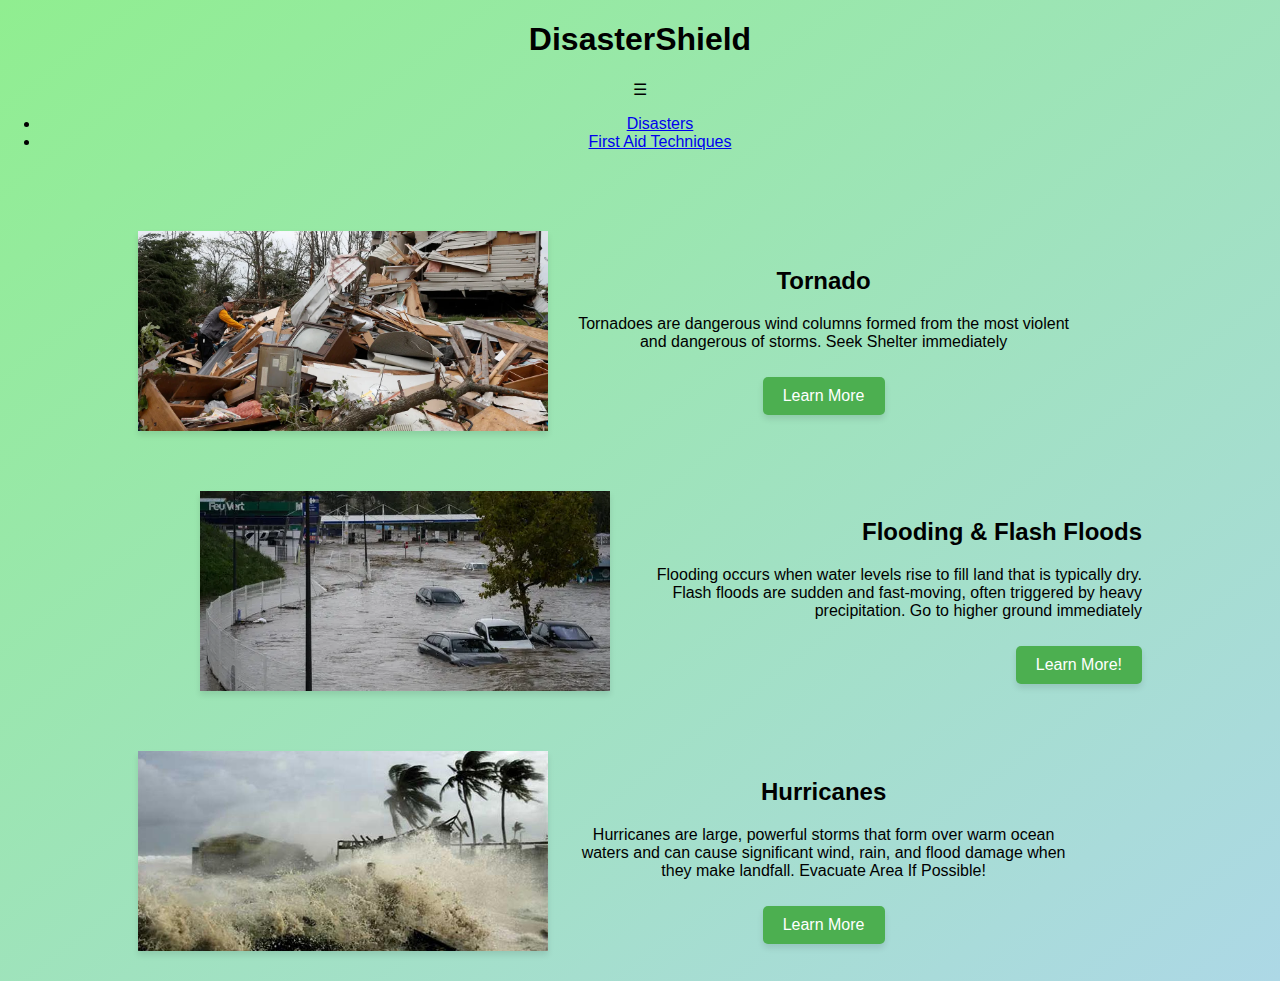
<file: PlutoHacks/index.html>
<!DOCTYPE html>
<html lang="en">
<head>
    <meta charset="UTF-8">
    <meta name="viewport" content="width=device-width, initial-scale=1.0">
    <title>Natural Disasters Overview</title>
    <link rel="stylesheet" href="stylesindex.css">
</head>
<body>
    <header>
        <h1>DisasterShield</h1>
        <nav>
            <div class="hamburger" onclick="toggleMenu()">☰</div>
            <ul id="menu">
                <li><a href="index.html">Disasters</a></li>
                <li><a href="faindex.html">First Aid Techniques</a></li>
            </ul>
        </nav>
    </header>
    <div class="content-container">
        <div class="content-wrapper left">
            <div class="image-wrapper"><img src="index images/tornado rubble.jpg" alt="Tornado Rubble"></div>
            <div class="text-wrapper">
                <h2>Tornado</h2>
                <p>Tornadoes are dangerous wind columns formed from the most violent and dangerous of storms. Seek Shelter immediately</p>
                <button onclick="location.href='page1.html'">Learn More</button>
            </div>
        </div>
        <div class="content-wrapper right">
            <div class="image-wrapper"><img src="index images/flooding.jpg" alt="Flood Image"></div>
            <div class="text-wrapper">
                <h2>Flooding & Flash Floods</h2>
                <p>Flooding occurs when water levels rise to fill land that is typically dry. Flash floods are sudden and fast-moving, often triggered by heavy precipitation. Go to higher ground immediately</p>
                <button onclick="location.href='page2.html'">Learn More!</button>
            </div>
        </div>
        <div class="content-wrapper left">
            <div class="image-wrapper"><img src="index images/hurricane.jpg" alt="Hurricane Image"></div>
            <div class="text-wrapper">
                <h2>Hurricanes</h2>
                <p>Hurricanes are large, powerful storms that form over warm ocean waters and can cause significant wind, rain, and flood damage when they make landfall. Evacuate Area If Possible!</p>
                <button onclick="location.href='page3.html'">Learn More</button>
            </div>
        </div>
    </div>
</body>
<script>
    function toggleMenu() {
        var menu = document.getElementById('menu');
        if (menu.style.display === 'block') {
            menu.style.display = 'none';
        } else {
            menu.style.display = 'block';
        }
    }
</script>
</html>
</file>
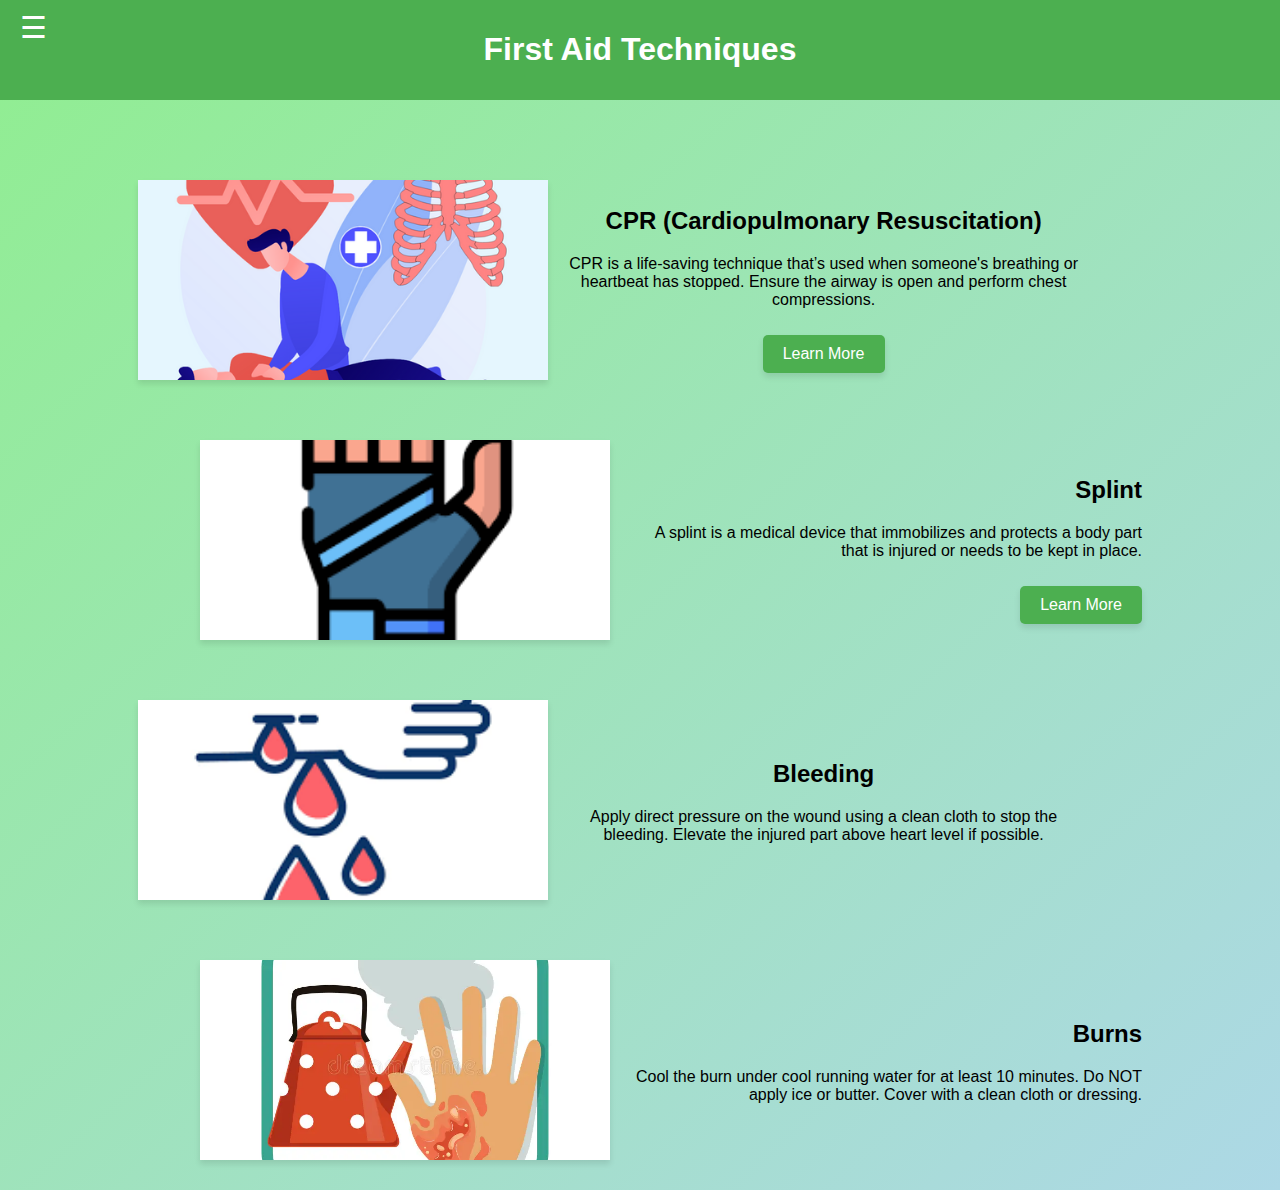
<file: PlutoHacks/faindex.html>
<!DOCTYPE html>
<html lang="en">
<head>
    <meta charset="UTF-8">
    <meta name="viewport" content="width=device-width, initial-scale=1.0">
    <title>First Aid Techniques</title>
    <link rel="stylesheet" href="stylesfa.css">
</head>
<body>
    <header>
        <h1>First Aid Techniques</h1>
        <nav>
            <div class="hamburger" onclick="toggleMenu()">☰</div>
            <ul id="menu">
                <li><a href="index.html">Disasters</a></li>
                <li><a href="faindex.html">First Aid Techniques</a></li>
            </ul>
        </nav>
    </header>
    <div class="content-container">
        <div class="content-wrapper left">
            <div class="image-wrapper"><img src="index images/cpr.jpg" alt="CPR"></div>
            <div class="text-wrapper">
                <h2>CPR (Cardiopulmonary Resuscitation)</h2>
                <p>CPR is a life-saving technique that’s used when someone's breathing or heartbeat has stopped. Ensure the airway is open and perform chest compressions.</p>
                <button onclick="location.href='fapage1.html'">Learn More</button>
            </div>
        </div>
        <div class="content-wrapper right">
            <div class="image-wrapper"><img src="index images/splint.jpg" alt="splint"></div>
            <div class="text-wrapper">
                <h2>Splint</h2>
                <p>A splint is a medical device that immobilizes and protects a body part that is injured or needs to be kept in place.</p>
                <button onclick="location.href='fapage2.html'">Learn More</button>
            </div>
        </div>
        <div class="content-wrapper left">
            <div class="image-wrapper"><img src="index images/bleeding.jpg" alt="Bleeding"></div>
            <div class="text-wrapper">
                <h2>Bleeding</h2>
                <p>Apply direct pressure on the wound using a clean cloth to stop the bleeding. Elevate the injured part above heart level if possible.</p>
                
            </div>
        </div>
        <div class="content-wrapper right">
            <div class="image-wrapper"><img src="index images/burns.jpg" alt="Burns"></div>
            <div class="text-wrapper">
                <h2>Burns</h2>
                <p>Cool the burn under cool running water for at least 10 minutes. Do NOT apply ice or butter. Cover with a clean cloth or dressing.</p>
                
            </div>
        </div>
    </div>
</body>
<script>
    function toggleMenu() {
        var menu = document.getElementById('menu');
        if (menu.style.display === 'block') {
            menu.style.display = 'none';
        } else {
            menu.style.display = 'block';
        }
    }
</script>
</html>
</file>
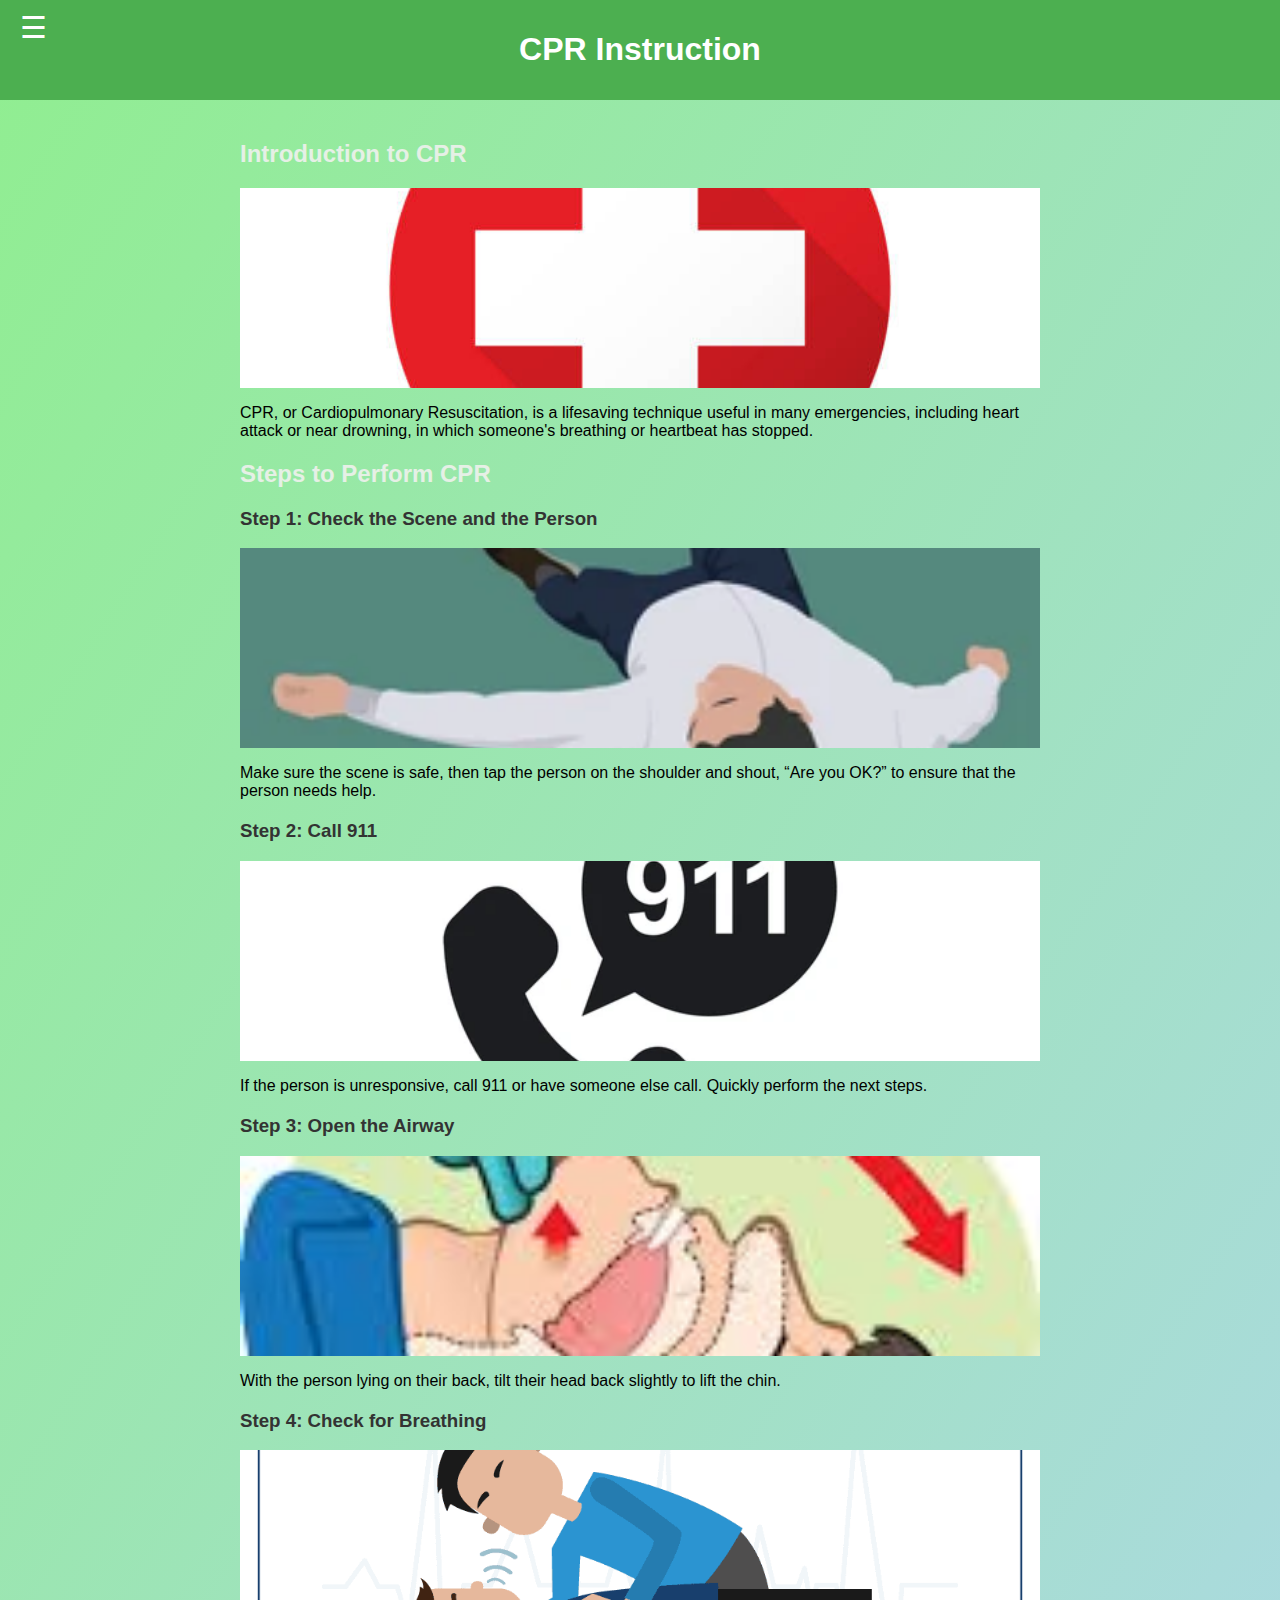
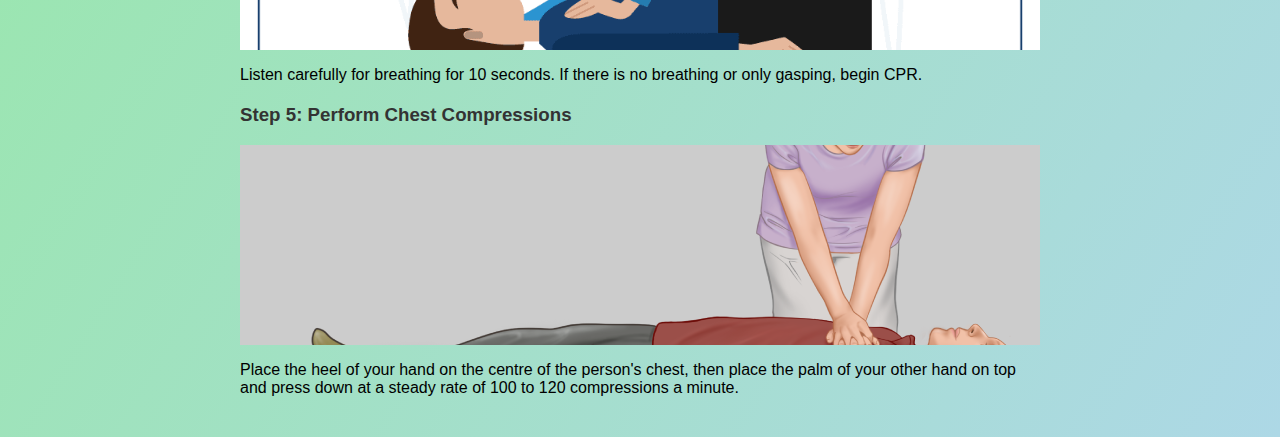
<file: PlutoHacks/fapage1.html>
<!DOCTYPE html>
<html lang="en">
<head>
    <meta charset="UTF-8">
    <meta name="viewport" content="width=device-width, initial-scale=1.0">
    <title>CPR (Cardiopulmonary Resuscitation)</title>
    <link rel="stylesheet" href="stylesfap1.css">
</head>
<body>
    <header>
        <h1>CPR Instruction</h1>
        <nav>
            <div class="hamburger" onclick="toggleMenu()">☰</div>
            <ul id="menu">
                <li><a href="index.html">Disasters</a></li>
                <li><a href="faindex.html">First Aid Techniques</a></li>
            </ul>
        </nav>
    </header>
    <main>
        <section>
            <h2>Introduction to CPR</h2>
            <div class="image-container">
                <div class="image-placeholder"><img src="index images/cpr2.jpg" alt="CPR Introduction"></div>
            </div>
            <p>CPR, or Cardiopulmonary Resuscitation, is a lifesaving technique useful in many emergencies, including heart attack or near drowning, in which someone's breathing or heartbeat has stopped.</p>
        </section>
        <section>
            <h2>Steps to Perform CPR</h2>
            <div class="instruction">
                <h3>Step 1: Check the Scene and the Person</h3>
                <div class="image-container">
                    <div class="image-placeholder"><img src="index images/cpr3.jpg" alt="Check the Scene"></div>
                </div>
                <p>Make sure the scene is safe, then tap the person on the shoulder and shout, “Are you OK?” to ensure that the person needs help.</p>
            </div>
            <div class="instruction">
                <h3>Step 2: Call 911</h3>
                <div class="image-container">
                    <div class="image-placeholder"><img src="index images/cpr4.jpg" alt="Call 911"></div>
                </div>
                <p>If the person is unresponsive, call 911 or have someone else call. Quickly perform the next steps.</p>
            </div>
            <div class="instruction">
                <h3>Step 3: Open the Airway</h3>
                <div class="image-container">
                    <div class="image-placeholder"><img src="index images/cpr5.jpg" alt="open airway"></div>
                </div>
                <p>With the person lying on their back, tilt their head back slightly to lift the chin.</p>
            </div>
            <div class="instruction">
                <h3>Step 4: Check for Breathing</h3>
                <div class="image-container">
                    <div class="image-placeholder"><img src="index images/cpr6.jpg" alt="Check For breathing"></div>
                </div>
                <p>Listen carefully for breathing for 10 seconds. If there is no breathing or only gasping, begin CPR.</p>
            </div>
            <div class="instruction">
                <h3>Step 5: Perform Chest Compressions</h3>
                <div class="image-container">
                    <div class="image-placeholder"><img src="index images/cpr7.jpg" alt="chest compressions"></div>
                    </div>
                    <p>Place the heel of your hand on the centre of the person's chest, then place the palm of your other hand on top and press down at a steady rate of 100 to 120 compressions a minute.</p>
</file>
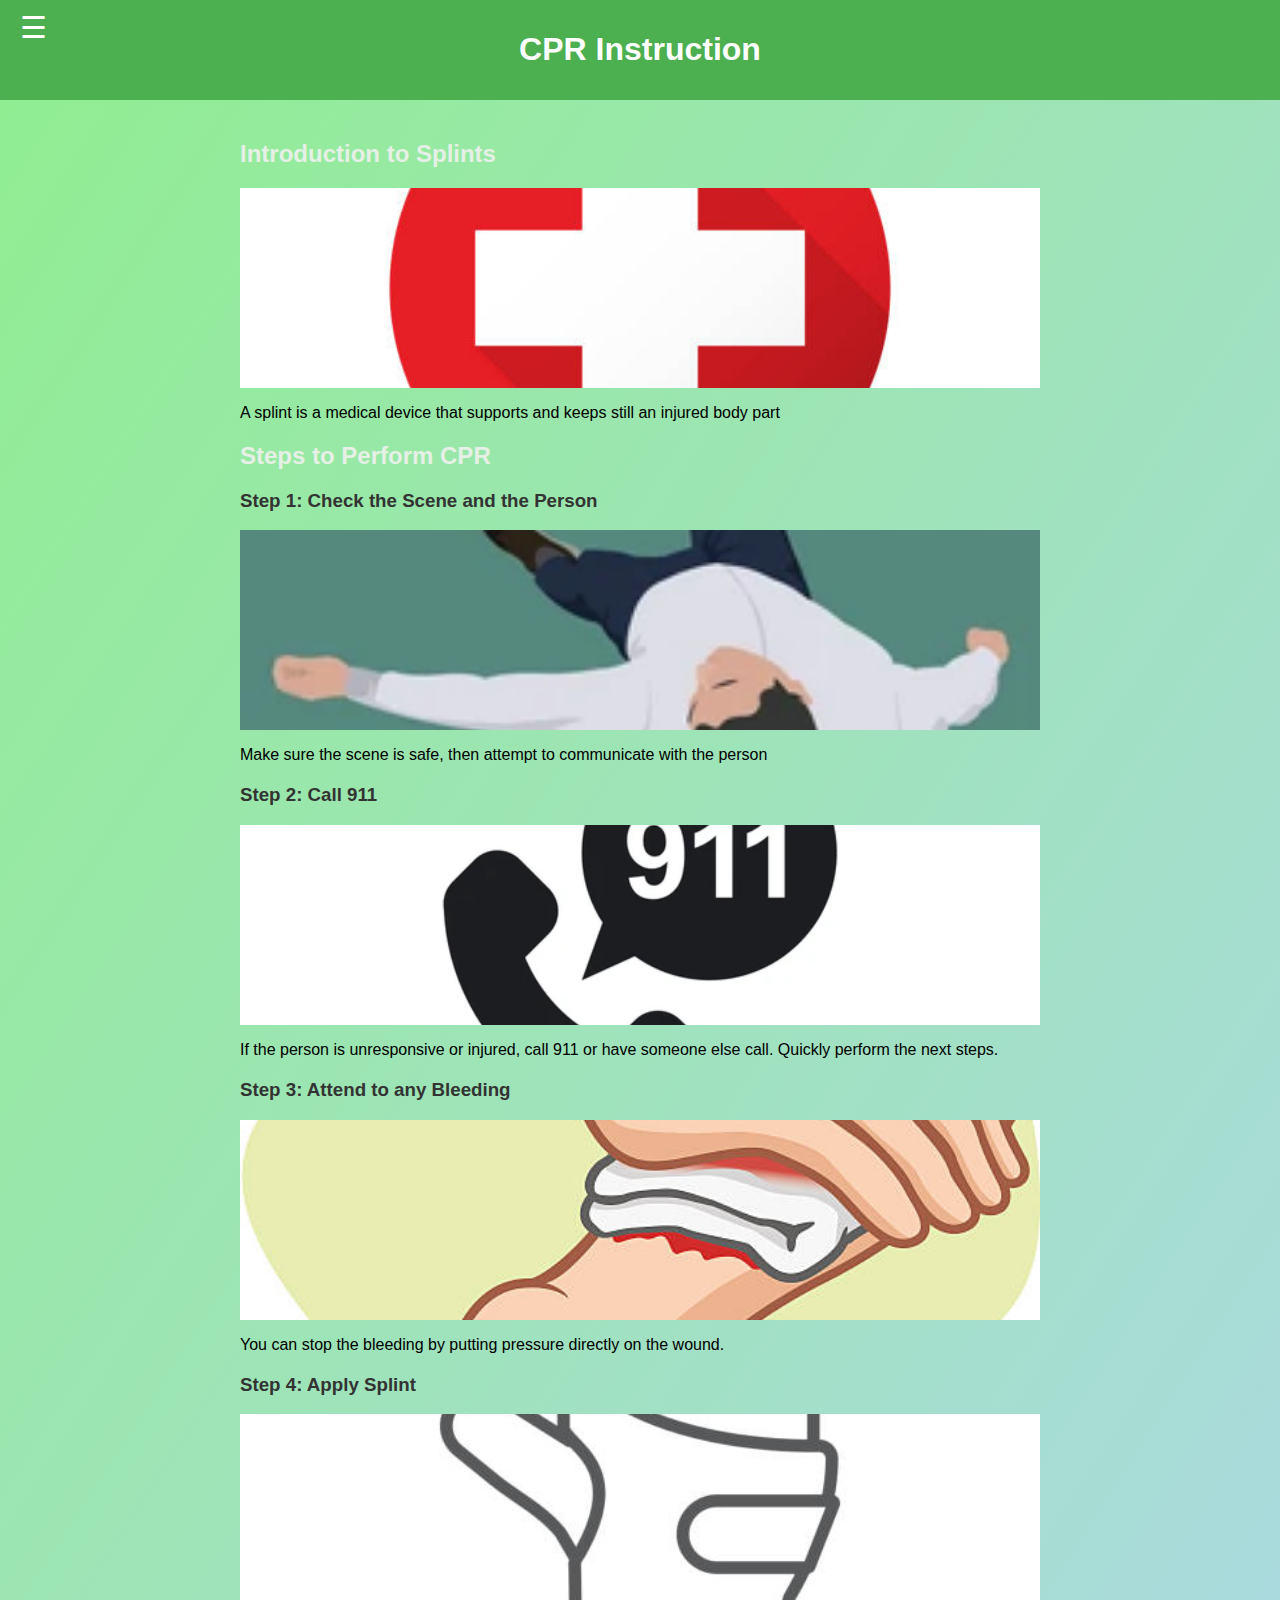
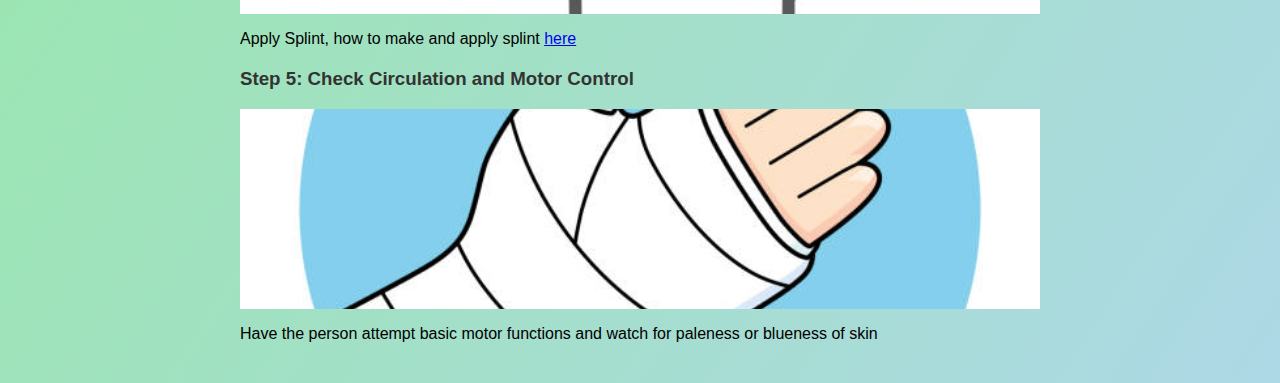
<file: PlutoHacks/fapage2.html>
<!DOCTYPE html>
<html lang="en">
<head>
    <meta charset="UTF-8">
    <meta name="viewport" content="width=device-width, initial-scale=1.0">
    <title>CPR (Cardiopulmonary Resuscitation)</title>
    <link rel="stylesheet" href="stylesfap1.css">
</head>
<body>
    <header>
        <h1>CPR Instruction</h1>
        <nav>
            <div class="hamburger" onclick="toggleMenu()">☰</div>
            <ul id="menu">
                <li><a href="index.html">Disasters</a></li>
                <li><a href="faindex.html">First Aid Techniques</a></li>
            </ul>
        </nav>
    </header>
    <main>
        <section>
            <h2>Introduction to Splints</h2>
            <div class="image-container">
                <div class="image-placeholder"><img src="index images/cpr2.jpg" alt="CPR Introduction"></div>
            </div>
            <p>A splint is a medical device that supports and keeps still an injured body part</p>
        </section>
        <section>
            <h2>Steps to Perform CPR</h2>
            <div class="instruction">
                <h3>Step 1: Check the Scene and the Person</h3>
                <div class="image-container">
                    <div class="image-placeholder"><img src="index images/cpr3.jpg" alt="Check the Scene"></div>
                </div>
                <p>Make sure the scene is safe, then attempt to communicate with the person</p>
            </div>
            <div class="instruction">
                <h3>Step 2: Call 911</h3>
                <div class="image-container">
                    <div class="image-placeholder"><img src="index images/cpr4.jpg" alt="Call 911"></div>
                </div>
                <p>If the person is unresponsive or injured, call 911 or have someone else call. Quickly perform the next steps.</p>
            </div>
            <div class="instruction">
                <h3>Step 3: Attend to any Bleeding</h3>
                <div class="image-container">
                    <div class="image-placeholder"><img src="index images/splint2.jpg" alt="open airway"></div>
                </div>
                <p>You can stop the bleeding by putting pressure directly on the wound.</p>
            </div>
            <div class="instruction">
                <h3>Step 4: Apply Splint</h3>
                <div class="image-container">
                    <div class="image-placeholder"><img src="index images/splint3.jpg" alt="Check For breathing"></div>
                </div>
                <p>Apply Splint, how to make and apply splint <a href="https://www.wikihow.com/Apply-Splints">here</a></p>
            </div>
            <div class="instruction">
                <h3>Step 5: Check Circulation and Motor Control</h3>
                <div class="image-container">
                    <div class="image-placeholder"><img src="index images/splint4.jpg" alt="chest compressions"></div>
                    </div>
                    <p>Have the person attempt basic motor functions and watch for paleness or blueness of skin</p>
</file>
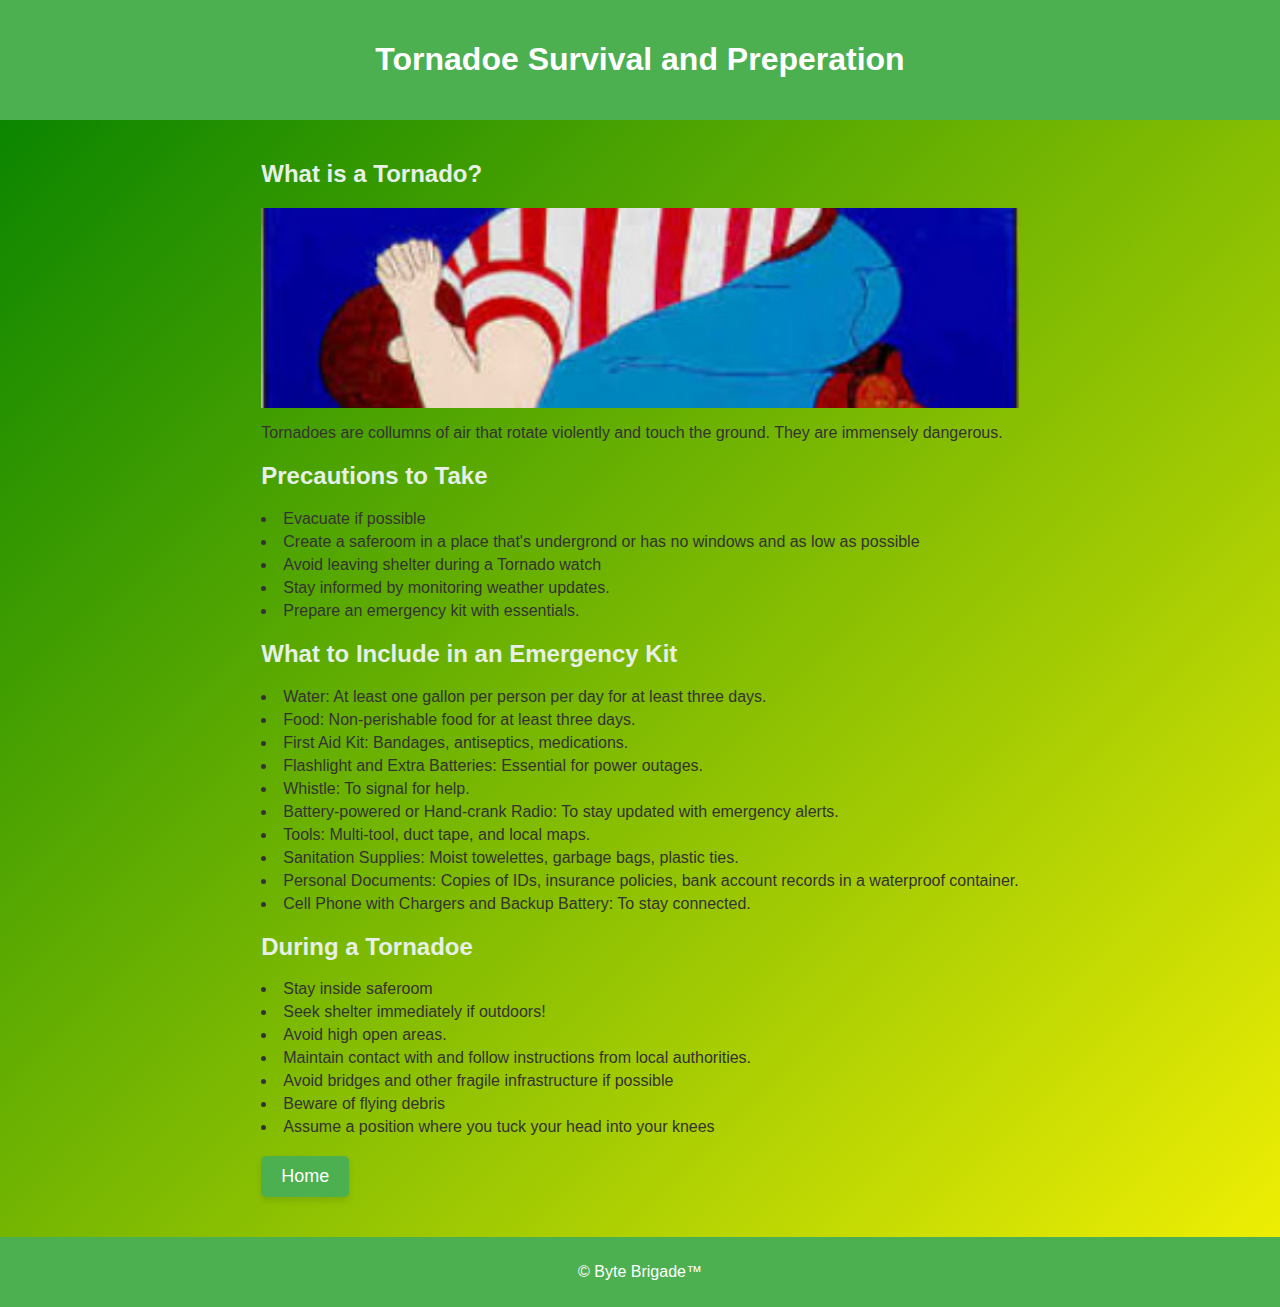
<file: PlutoHacks/page1.html>
<!DOCTYPE html>
<html lang="en">
<head>
    <meta charset="UTF-8">
    <meta name="viewport" content="width=device-width, initial-scale=1.0">
    <title>Flash Flood Warning</title>
    <link rel="stylesheet" href="stylesp1.css">
</head>
<body>
    <header>
        <h1>Tornadoe Survival and Preperation</h1>
    </header>
    <main>
        <section>
            <h2>What is a Tornado?</h2>
            <div class="image-container">
                <div class="image-placeholder"><img src="index images/tornadosafety.jpg" alt="Tornadoe"></div>
            </div>
            <p>Tornadoes are collumns of air that rotate violently and touch the ground. They are immensely dangerous.</p>
        </section>
        <section>
            <h2>Precautions to Take</h2>
            <ul>
                <li>Evacuate if possible</li>
                <li>Create a saferoom in a place that's undergrond or has no windows and as low as possible</li>
                <li>Avoid leaving shelter during a Tornado watch</li>
                <li>Stay informed by monitoring weather updates.</li>
                <li>Prepare an emergency kit with essentials.</li>
            </ul>
        </section>
        <section>
            <h2>What to Include in an Emergency Kit</h2>
            <ul>
                <li>Water: At least one gallon per person per day for at least three days.</li>
                <li>Food: Non-perishable food for at least three days.</li>
                <li>First Aid Kit: Bandages, antiseptics, medications.</li>
                <li>Flashlight and Extra Batteries: Essential for power outages.</li>
                <li>Whistle: To signal for help.</li>
                <li>Battery-powered or Hand-crank Radio: To stay updated with emergency alerts.</li>
                <li>Tools: Multi-tool, duct tape, and local maps.</li>
                <li>Sanitation Supplies: Moist towelettes, garbage bags, plastic ties.</li>
                <li>Personal Documents: Copies of IDs, insurance policies, bank account records in a waterproof container.</li>
                <li>Cell Phone with Chargers and Backup Battery: To stay connected.</li>
            </ul>
        </section>
        <section>
            <h2>During a Tornadoe</h2>
            <ul>
                <li>Stay inside saferoom</li>
                <li>Seek shelter immediately if outdoors!</li>
                <li>Avoid high open areas.</li>
                <li>Maintain contact with and follow instructions from local authorities.</li>
                <li>Avoid bridges and other fragile infrastructure if possible</li>
                <li>Beware of flying debris</li>
                <li>Assume a position where you tuck your head into your knees</li>
            </ul>
            
        </section>
        <section>
            <button onclick="goToIndex()">Home</button>
        </section>
    </main>
    <footer>
        <p>&copy; Byte Brigade&#8482;</p>
    </footer>
    <script>
        function goToIndex() {
            window.location.href = 'index.html';
        }
    </script>
</body>
</html>
</file>
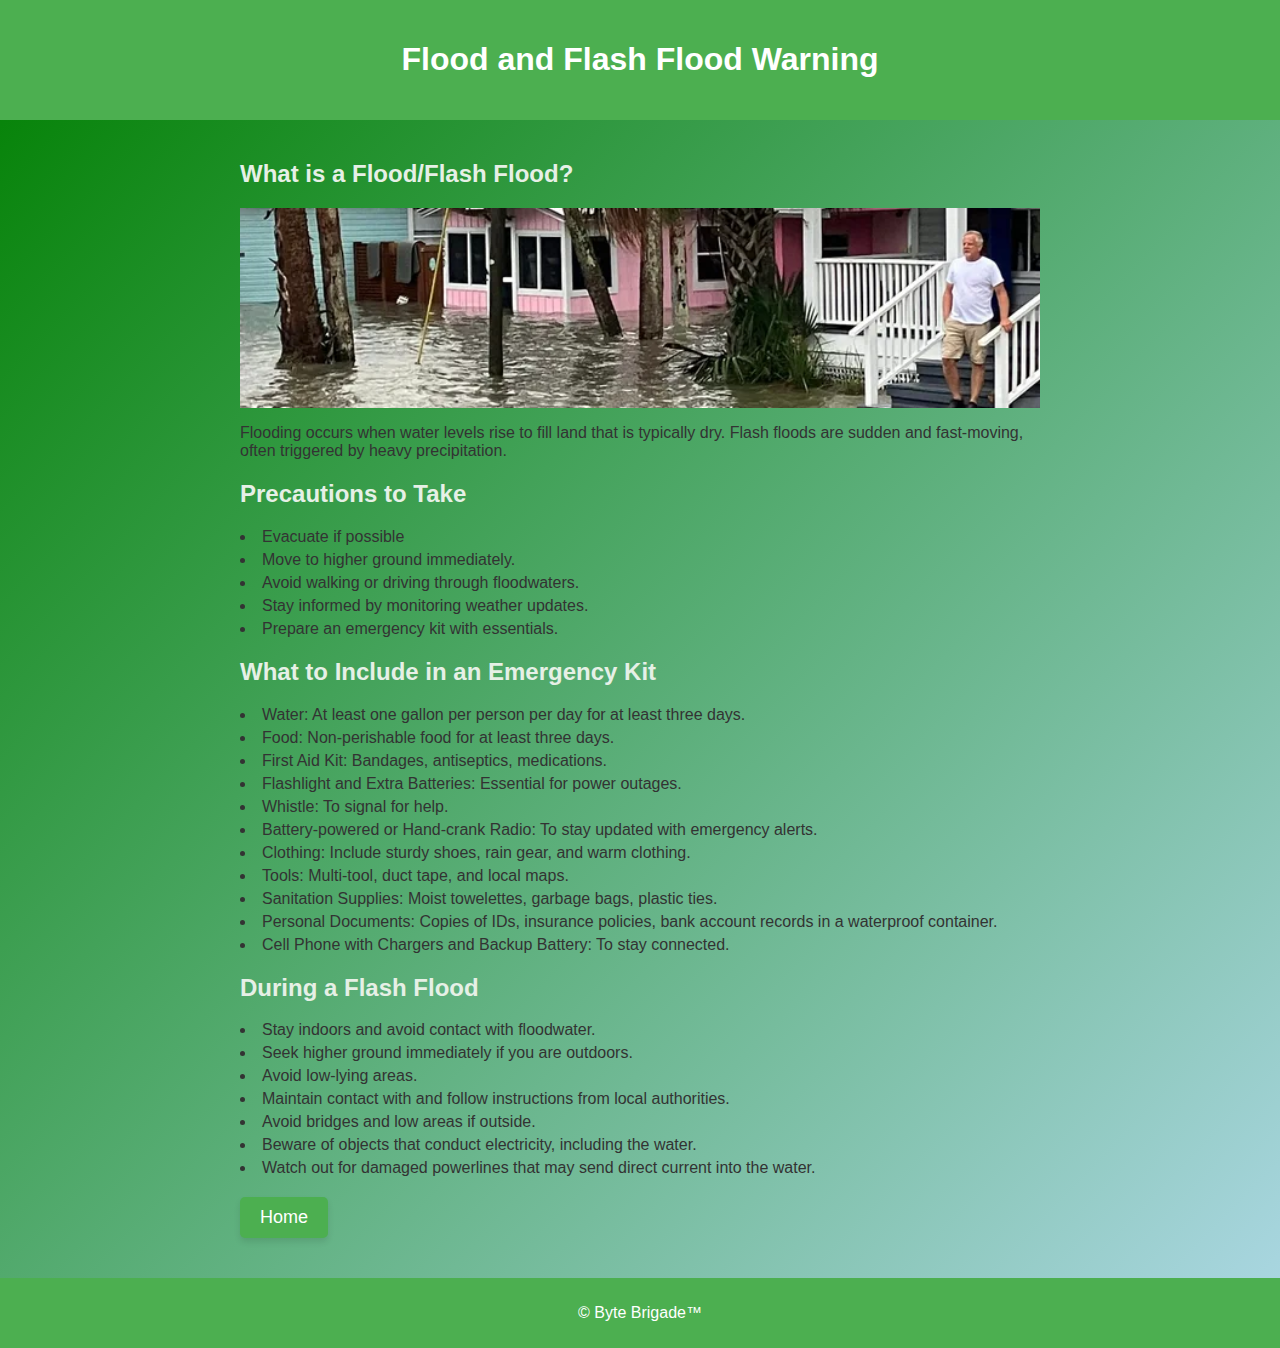
<file: PlutoHacks/page2.html>
<!DOCTYPE html>
<html lang="en">
<head>
    <meta charset="UTF-8">
    <meta name="viewport" content="width=device-width, initial-scale=1.0">
    <title>Flash Flood Warning</title>
    <link rel="stylesheet" href="stylesp2.css">
</head>
<body>
    <header>
        <h1>Flood and Flash Flood Warning</h1>
    </header>
    <main>
        <section>
            <h2>What is a Flood/Flash Flood?</h2>
            <div class="image-container">
                <div class="image-placeholder"><img src="index images/flashflood.jpg" alt="flashflood"></div>
            </div>
            <p>Flooding occurs when water levels rise to fill land that is typically dry. Flash floods are sudden and fast-moving, often triggered by heavy precipitation.</p>
        </section>
        <section>
            <h2>Precautions to Take</h2>
            <ul>
                <li>Evacuate if possible</li>
                <li>Move to higher ground immediately.</li>
                <li>Avoid walking or driving through floodwaters.</li>
                <li>Stay informed by monitoring weather updates.</li>
                <li>Prepare an emergency kit with essentials.</li>
            </ul>
        </section>
        <section>
            <h2>What to Include in an Emergency Kit</h2>
            <ul>
                <li>Water: At least one gallon per person per day for at least three days.</li>
                <li>Food: Non-perishable food for at least three days.</li>
                <li>First Aid Kit: Bandages, antiseptics, medications.</li>
                <li>Flashlight and Extra Batteries: Essential for power outages.</li>
                <li>Whistle: To signal for help.</li>
                <li>Battery-powered or Hand-crank Radio: To stay updated with emergency alerts.</li>
                <li>Clothing: Include sturdy shoes, rain gear, and warm clothing.</li>
                <li>Tools: Multi-tool, duct tape, and local maps.</li>
                <li>Sanitation Supplies: Moist towelettes, garbage bags, plastic ties.</li>
                <li>Personal Documents: Copies of IDs, insurance policies, bank account records in a waterproof container.</li>
                <li>Cell Phone with Chargers and Backup Battery: To stay connected.</li>
            </ul>
        </section>
        <section>
            <h2>During a Flash Flood</h2>
            <ul>
                <li>Stay indoors and avoid contact with floodwater.</li>
                <li>Seek higher ground immediately if you are outdoors.</li>
                <li>Avoid low-lying areas.</li>
                <li>Maintain contact with and follow instructions from local authorities.</li>
                <li>Avoid bridges and low areas if outside.</li>
                <li>Beware of objects that conduct electricity, including the water.</li>
                <li>Watch out for damaged powerlines that may send direct current into the water.</li>
            </ul>
            
        </section>
        <section>
            <button onclick="goToIndex()">Home</button>
        </section>
    </main>
    <footer>
        <p>&copy; Byte Brigade&#8482;</p>
    </footer>
    <script>
        function goToIndex() {
            window.location.href = 'index.html';
        }
    </script>
</body>
</html>
</file>
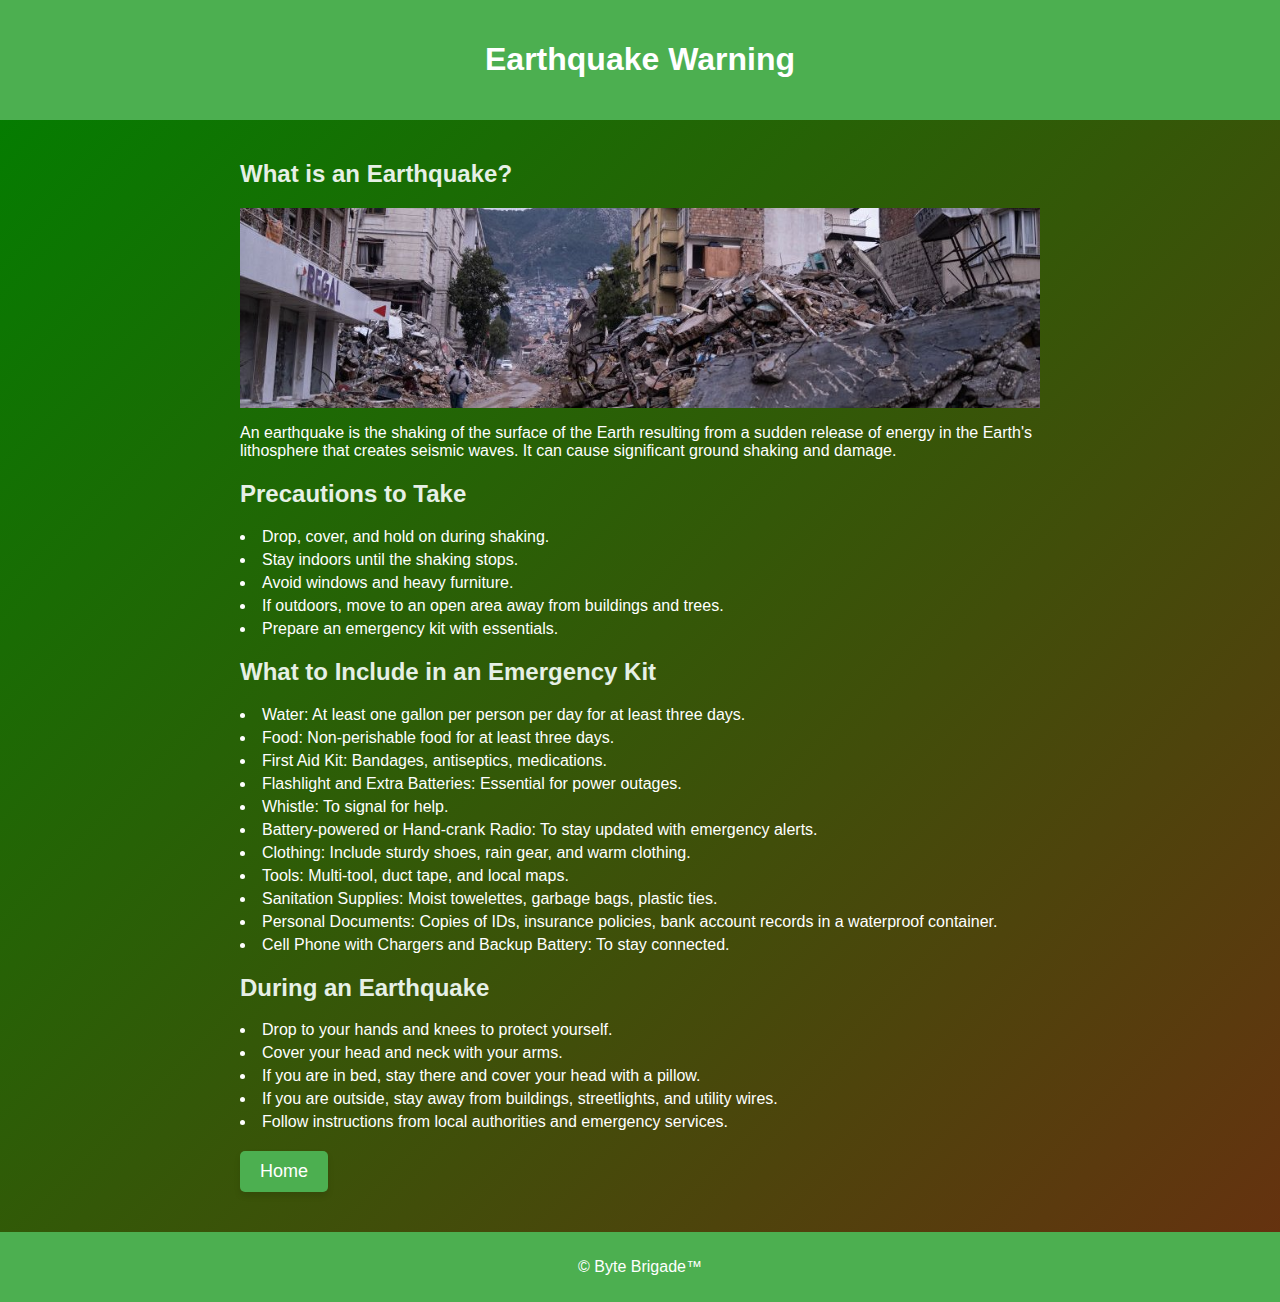
<file: PlutoHacks/page4.html>
<!DOCTYPE html>
<html lang="en">
<head>
    <meta charset="UTF-8">
    <meta name="viewport" content="width=device-width, initial-scale=1.0">
    <title>Earthquake Warning</title>
    <link rel="stylesheet" href="stylesp4.css">
</head>
<body>
    <header>
        <h1>Earthquake Warning</h1>
    </header>
    <main>
        <section>
            <h2>What is an Earthquake?</h2>
            <div class="image-container">
                <div class="image-placeholder"><img src="index images/earthquake.jpg" alt="Earthquake"></div>
            </div>
            <p>An earthquake is the shaking of the surface of the Earth resulting from a sudden release of energy in the Earth's lithosphere that creates seismic waves. It can cause significant ground shaking and damage.</p>
        </section>
        <section>
            <h2>Precautions to Take</h2>
            <ul>
                <li>Drop, cover, and hold on during shaking.</li>
                <li>Stay indoors until the shaking stops.</li>
                <li>Avoid windows and heavy furniture.</li>
                <li>If outdoors, move to an open area away from buildings and trees.</li>
                <li>Prepare an emergency kit with essentials.</li>
            </ul>
        </section>
        <section>
            <h2>What to Include in an Emergency Kit</h2>
            <ul>
                <li>Water: At least one gallon per person per day for at least three days.</li>
                <li>Food: Non-perishable food for at least three days.</li>
                <li>First Aid Kit: Bandages, antiseptics, medications.</li>
                <li>Flashlight and Extra Batteries: Essential for power outages.</li>
                <li>Whistle: To signal for help.</li>
                <li>Battery-powered or Hand-crank Radio: To stay updated with emergency alerts.</li>
                <li>Clothing: Include sturdy shoes, rain gear, and warm clothing.</li>
                <li>Tools: Multi-tool, duct tape, and local maps.</li>
                <li>Sanitation Supplies: Moist towelettes, garbage bags, plastic ties.</li>
                <li>Personal Documents: Copies of IDs, insurance policies, bank account records in a waterproof container.</li>
                <li>Cell Phone with Chargers and Backup Battery: To stay connected.</li>
            </ul>
        </section>
        <section>
            <h2>During an Earthquake</h2>
            <ul>
                <li>Drop to your hands and knees to protect yourself.</li>
                <li>Cover your head and neck with your arms.</li>
                <li>If you are in bed, stay there and cover your head with a pillow.</li>
                <li>If you are outside, stay away from buildings, streetlights, and utility wires.</li>
                <li>Follow instructions from local authorities and emergency services.</li>
            </ul>
        </section>
        <section>
            <button onclick="goToIndex()">Home</button>
        </section>
    </main>
    <footer>
        <p>&copy; Byte Brigade&#8482;</p>
    </footer>
    <script>
        function goToIndex() {
            window.location.href = 'index.html';
        }
    </script>
</body>
</html>
</file>
<file: PlutoHacks/stylesindex.css>
body {
    font-family: Arial, sans-serif;
    margin: 0;
    background: linear-gradient(to bottom right, lightgreen, lightblue);
    text-align: center;
}

.content-container {
    display: flex;
    flex-direction: column;
    align-items: center;
    margin-top: 50px;
}

.content-wrapper {
    display: flex;
    align-items: center;
    margin: 20px;
    width: 80%;
}

.content-wrapper.left {
    justify-content: flex-start;
}

.content-wrapper.right {
    justify-content: flex-end;
    text-align: right; /* Aligns text to the right */
}

.image-wrapper {
    width: 40%;
    height: 200px;
    box-shadow: 0px 4px 6px rgba(0, 0, 0, 0.1);
    overflow: hidden;
    margin: 10px;
}

.image-wrapper img {
    width: 100%;
    height: 100%;
    object-fit: cover;
}

.text-wrapper {
    width: 50%;
    margin: 10px;
}

button {
    margin-top: 10px;
    padding: 10px 20px;
    font-size: 16px;
    color: #fff;
    background-color: #4CAF50;
    border: none;
    border-radius: 5px;
    box-shadow: 0px 4px 6px rgba(0, 0, 0, 0.1);
    transition: background-color 0.3s, box-shadow 0.3s;
}

button:hover {
    background-color: #45a049;
    box-shadow: 0px 6px 8px rgba(0, 0, 0, 0.2);
}

button:active {
    background-color: #3e8e41;
    box-shadow: 0px 2px 4px rgba(0, 0, 0, 0.2);
}
</file>
<file: PlutoHacks/stylesfa.css>
body {
    font-family: Arial, sans-serif;
    margin: 0;
    background: linear-gradient(to bottom right, lightgreen, lightblue);
    text-align: center;
}

header {
    background-color: #4CAF50;
    color: white;
    padding: 10px 20px;
    text-align: center;
    position: relative;
}

header nav {
    position: absolute;
    top: 10px;
    left: 20px;
}

.hamburger {
    font-size: 30px;
    cursor: pointer;
}

#menu {
    display: none;
    list-style-type: none;
    padding: 0;
    margin: 0;
    background-color: #4CAF50;
    position: absolute;
    top: 40px;
    left: 20px;
    width: 200px;
    z-index: 1;
}

#menu li {
    text-align: center;
    padding: 10px;
}

#menu li a {
    color: white;
    text-decoration: none;
}

#menu li:hover {
    background-color: #45a049;
}

.content-container {
    display: flex;
    flex-direction: column;
    align-items: center;
    margin-top: 50px;
}

.content-wrapper {
    display: flex;
    align-items: center;
    margin: 20px;
    width: 80%;
}

.content-wrapper.left {
    justify-content: flex-start;
}

.content-wrapper.right {
    justify-content: flex-end;
    text-align: right; /* Aligns text to the right */
}

.image-wrapper {
    width: 40%;
    height: 200px;
    box-shadow: 0px 4px 6px rgba(0, 0, 0, 0.1);
    overflow: hidden;
    margin: 10px;
}

.image-wrapper img {
    width: 100%;
    height: 100%;
    object-fit: cover;
}

.text-wrapper {
    width: 50%;
    margin: 10px;
}

button {
    margin-top: 10px;
    padding: 10px 20px;
    font-size: 16px;
    color: #fff;
    background-color: #4CAF50;
    border: none;
    border-radius: 5px;
    box-shadow: 0px 4px 6px rgba(0, 0, 0, 0.1);
    transition: background-color 0.3s, box-shadow 0.3s;
}

button:hover {
    background-color: #45a049;
    box-shadow: 0px 6px 8px rgba(0, 0, 0, 0.2);
}

button:active {
    background-color: #3e8e41;
    box-shadow: 0px 2px 4px rgba(0, 0, 0, 0.2);
}
</file>
<file: PlutoHacks/stylesfap1.css>
body {
    font-family: Arial, sans-serif;
    margin: 0;
    background: linear-gradient(to bottom right, lightgreen, lightblue);
    text-align: center;
}

header {
    background-color: #4CAF50;
    color: white;
    padding: 10px 20px;
    text-align: center;
    position: relative;
}

header nav {
    position: absolute;
    top: 10px;
    left: 20px;
}

.hamburger {
    font-size: 30px;
    cursor: pointer;
}

#menu {
    display: none;
    list-style-type: none;
    padding: 0;
    margin: 0;
    background-color: #4CAF50;
    position: absolute;
    top: 40px;
    left: 20px;
    width: 200px;
    z-index: 1;
}

#menu li {
    text-align: center;
    padding: 10px;
}

#menu li a {
    color: white;
    text-decoration: none;
}

#menu li:hover {
    background-color: #45a049;
}

main {
    flex: 1;
    padding: 20px;
    max-width: 800px;
    margin: 0 auto;
    text-align: left;
}

section {
    margin-bottom: 20px;
}

h2 {
    color: #e6f0e6;
}

h3 {
    color: #333;
}

ul {
    list-style-position: inside;
    padding-left: 0;
}

li {
    margin: 5px 0;
}

button {
    display: block;
    margin: 20px 0;
    padding: 10px 20px;
    font-size: 18px;
    color: #fff;
    background-color: #4CAF50;
    border: none;
    border-radius: 5px;
    box-shadow: 0px 4px 6px rgba(0, 0, 0, 0.1);
    transition: background-color 0.3s, box-shadow 0.3s;
}

button:hover {
    background-color: #45a049;
    box-shadow: 0px 6px 8px rgba(0, 0, 0, 0.2);
}

button:active {
    background-color: #3e8e41;
    box-shadow: 0px 2px 4px rgba(0, 0, 0, 0.2);
}

footer {
    background-color: #4CAF50;
    color: #fff;
    text-align: center;
    padding: 10px;
    margin-top: auto;
}

.image-container {
    display: flex;
    justify-content: center;
    align-items: center;
    height: 200px;
    margin: 10px 0;
}

.image-placeholder {
    width: 100%;
    height: 100%;
    background-color: #ccc;
}

.image-placeholder img {
    width: 100%;
    height: 100%;
    object-fit: cover;
}

.instruction {
    margin-bottom: 20px;
}
</file>
<file: PlutoHacks/stylesp1.css>
body {
    font-family: Arial, sans-serif;
    text-align: center;
    margin: 0;
    background-color: #f4f4f9;
    color: #333;
    display: flex;
    flex-direction: column;
    min-height: 100vh;
    text-align: left;
    background: linear-gradient(to bottom right, green, rgb(245, 241, 4));
    
}

header {
    background-color: #4CAF50;
    color: #fff;
    padding: 20px;
    text-align: center;
}

main {
    flex: 1;
    padding: 20px;
    max-width: 800px;
    margin: 0 auto;
}

section {
    margin-bottom: 20px;
}

h2 {
    color: #e6f0e6;
}

ul {
    list-style-position: inside;
    padding-left: 0;
}

li {
    margin: 5px 0;
}

button {
    display: block;
    margin: 20px 0;
    padding: 10px 20px;
    font-size: 18px;
    color: #fff;
    background-color: #4CAF50;
    border: none;
    border-radius: 5px;
    box-shadow: 0px 4px 6px rgba(0, 0, 0, 0.1);
    transition: background-color 0.3s, box-shadow 0.3s;
}

button:hover {
    background-color: #45a049;
    box-shadow: 0px 6px 8px rgba(0, 0, 0, 0.2);
}

button:active {
    background-color: #3e8e41;
    box-shadow: 0px 2px 4px rgba(0, 0, 0, 0.2);
}

footer {
    background-color: #4CAF50;
    color: #fff;
    text-align: center;
    padding: 10px;
    margin-top: auto;
}

.image-container {
    display: flex;
    justify-content: center;
    align-items: center;
    height: 200px;
    margin: 10px 0;
}

.image-placeholder {
    width: 100%;
    height: 100%;
    background-color: #ccc;
}

.image-placeholder img {
    width: 100%;
    height: 100%;
    object-fit: cover;
}
</file>
<file: PlutoHacks/stylesp2.css>
body {
    font-family: Arial, sans-serif;
    text-align: center;
    margin: 0;
    background-color: #f4f4f9;
    color: #333;
    display: flex;
    flex-direction: column;
    min-height: 100vh;
    text-align: left;
    background: linear-gradient(to bottom right, green, lightblue);
    
}

header {
    background-color: #4CAF50;
    color: #fff;
    padding: 20px;
    text-align: center;
}

main {
    flex: 1;
    padding: 20px;
    max-width: 800px;
    margin: 0 auto;
}

section {
    margin-bottom: 20px;
}

h2 {
    color: #e6f0e6;
}

ul {
    list-style-position: inside;
    padding-left: 0;
}

li {
    margin: 5px 0;
}

button {
    display: block;
    margin: 20px 0;
    padding: 10px 20px;
    font-size: 18px;
    color: #fff;
    background-color: #4CAF50;
    border: none;
    border-radius: 5px;
    box-shadow: 0px 4px 6px rgba(0, 0, 0, 0.1);
    transition: background-color 0.3s, box-shadow 0.3s;
}

button:hover {
    background-color: #45a049;
    box-shadow: 0px 6px 8px rgba(0, 0, 0, 0.2);
}

button:active {
    background-color: #3e8e41;
    box-shadow: 0px 2px 4px rgba(0, 0, 0, 0.2);
}

footer {
    background-color: #4CAF50;
    color: #fff;
    text-align: center;
    padding: 10px;
    margin-top: auto;
}

.image-container {
    display: flex;
    justify-content: center;
    align-items: center;
    height: 200px;
    margin: 10px 0;
}

.image-placeholder {
    width: 100%;
    height: 100%;
    background-color: #ccc;
}

.image-placeholder img {
    width: 100%;
    height: 100%;
    object-fit: cover;
}
</file>
<file: PlutoHacks/stylesp4.css>
body {
    font-family: Arial, sans-serif;
    text-align: center;
    margin: 0;
    background-color: #f4f4f9;
    color: #ffffff;
    display: flex;
    flex-direction: column;
    min-height: 100vh;
    text-align: left;
    background: linear-gradient(to bottom right, green, rgb(104, 48, 16));
    
}

header {
    background-color: #4CAF50;
    color: #fff;
    padding: 20px;
    text-align: center;
}

main {
    flex: 1;
    padding: 20px;
    max-width: 800px;
    margin: 0 auto;
}

section {
    margin-bottom: 20px;
}

h2 {
    color: #e6f0e6;
}

ul {
    list-style-position: inside;
    padding-left: 0;
}

li {
    margin: 5px 0;
}

button {
    display: block;
    margin: 20px 0;
    padding: 10px 20px;
    font-size: 18px;
    color: #fff;
    background-color: #4CAF50;
    border: none;
    border-radius: 5px;
    box-shadow: 0px 4px 6px rgba(0, 0, 0, 0.1);
    transition: background-color 0.3s, box-shadow 0.3s;
}

button:hover {
    background-color: #45a049;
    box-shadow: 0px 6px 8px rgba(0, 0, 0, 0.2);
}

button:active {
    background-color: #3e8e41;
    box-shadow: 0px 2px 4px rgba(0, 0, 0, 0.2);
}

footer {
    background-color: #4CAF50;
    color: #fff;
    text-align: center;
    padding: 10px;
    margin-top: auto;
}

.image-container {
    display: flex;
    justify-content: center;
    align-items: center;
    height: 200px;
    margin: 10px 0;
}

.image-placeholder {
    width: 100%;
    height: 100%;
    background-color: #ccc;
}

.image-placeholder img {
    width: 100%;
    height: 100%;
    object-fit: cover;
}
</file>
